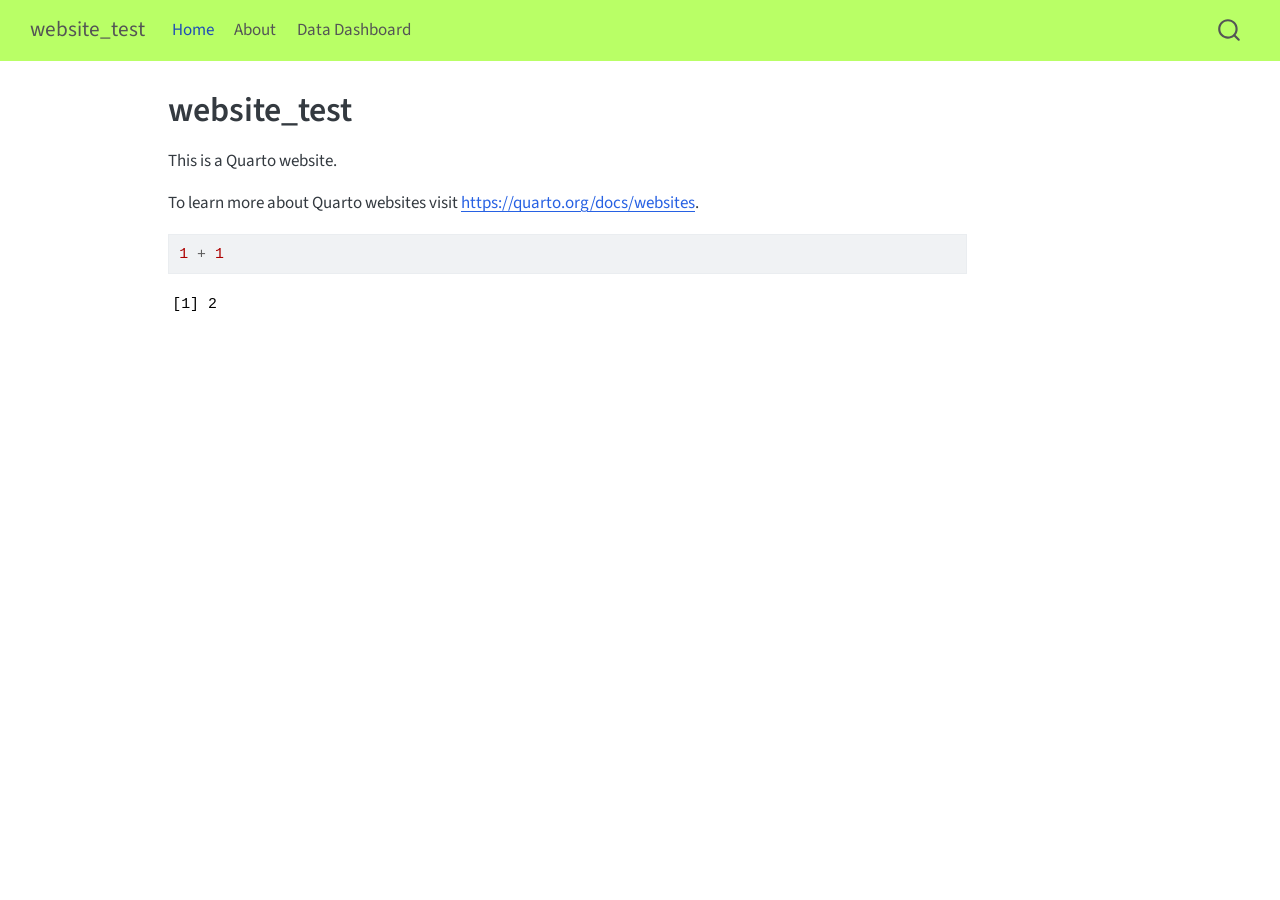
<file: docs/index.html>
<!DOCTYPE html>
<html xmlns="http://www.w3.org/1999/xhtml" lang="en" xml:lang="en"><head>

<meta charset="utf-8">
<meta name="generator" content="quarto-1.7.29">

<meta name="viewport" content="width=device-width, initial-scale=1.0, user-scalable=yes">


<title>website_test</title>
<style>
code{white-space: pre-wrap;}
span.smallcaps{font-variant: small-caps;}
div.columns{display: flex; gap: min(4vw, 1.5em);}
div.column{flex: auto; overflow-x: auto;}
div.hanging-indent{margin-left: 1.5em; text-indent: -1.5em;}
ul.task-list{list-style: none;}
ul.task-list li input[type="checkbox"] {
  width: 0.8em;
  margin: 0 0.8em 0.2em -1em; /* quarto-specific, see https://github.com/quarto-dev/quarto-cli/issues/4556 */ 
  vertical-align: middle;
}
/* CSS for syntax highlighting */
html { -webkit-text-size-adjust: 100%; }
pre > code.sourceCode { white-space: pre; position: relative; }
pre > code.sourceCode > span { display: inline-block; line-height: 1.25; }
pre > code.sourceCode > span:empty { height: 1.2em; }
.sourceCode { overflow: visible; }
code.sourceCode > span { color: inherit; text-decoration: inherit; }
div.sourceCode { margin: 1em 0; }
pre.sourceCode { margin: 0; }
@media screen {
div.sourceCode { overflow: auto; }
}
@media print {
pre > code.sourceCode { white-space: pre-wrap; }
pre > code.sourceCode > span { text-indent: -5em; padding-left: 5em; }
}
pre.numberSource code
  { counter-reset: source-line 0; }
pre.numberSource code > span
  { position: relative; left: -4em; counter-increment: source-line; }
pre.numberSource code > span > a:first-child::before
  { content: counter(source-line);
    position: relative; left: -1em; text-align: right; vertical-align: baseline;
    border: none; display: inline-block;
    -webkit-touch-callout: none; -webkit-user-select: none;
    -khtml-user-select: none; -moz-user-select: none;
    -ms-user-select: none; user-select: none;
    padding: 0 4px; width: 4em;
  }
pre.numberSource { margin-left: 3em;  padding-left: 4px; }
div.sourceCode
  {   }
@media screen {
pre > code.sourceCode > span > a:first-child::before { text-decoration: underline; }
}
</style>


<script src="site_libs/quarto-nav/quarto-nav.js"></script>
<script src="site_libs/quarto-nav/headroom.min.js"></script>
<script src="site_libs/clipboard/clipboard.min.js"></script>
<script src="site_libs/quarto-search/autocomplete.umd.js"></script>
<script src="site_libs/quarto-search/fuse.min.js"></script>
<script src="site_libs/quarto-search/quarto-search.js"></script>
<meta name="quarto:offset" content="./">
<script src="site_libs/quarto-html/quarto.js" type="module"></script>
<script src="site_libs/quarto-html/tabsets/tabsets.js" type="module"></script>
<script src="site_libs/quarto-html/popper.min.js"></script>
<script src="site_libs/quarto-html/tippy.umd.min.js"></script>
<script src="site_libs/quarto-html/anchor.min.js"></script>
<link href="site_libs/quarto-html/tippy.css" rel="stylesheet">
<link href="site_libs/quarto-html/quarto-syntax-highlighting-0815c480559380816a4d1ea211a47e91.css" rel="stylesheet" id="quarto-text-highlighting-styles">
<script src="site_libs/bootstrap/bootstrap.min.js"></script>
<link href="site_libs/bootstrap/bootstrap-icons.css" rel="stylesheet">
<link href="site_libs/bootstrap/bootstrap-dfb324f25d9b1687192fa8be62ac8f9c.min.css" rel="stylesheet" append-hash="true" id="quarto-bootstrap" data-mode="light">
<script id="quarto-search-options" type="application/json">{
  "location": "navbar",
  "copy-button": false,
  "collapse-after": 3,
  "panel-placement": "end",
  "type": "overlay",
  "limit": 50,
  "keyboard-shortcut": [
    "f",
    "/",
    "s"
  ],
  "show-item-context": false,
  "language": {
    "search-no-results-text": "No results",
    "search-matching-documents-text": "matching documents",
    "search-copy-link-title": "Copy link to search",
    "search-hide-matches-text": "Hide additional matches",
    "search-more-match-text": "more match in this document",
    "search-more-matches-text": "more matches in this document",
    "search-clear-button-title": "Clear",
    "search-text-placeholder": "",
    "search-detached-cancel-button-title": "Cancel",
    "search-submit-button-title": "Submit",
    "search-label": "Search"
  }
}</script>


<link rel="stylesheet" href="styles.css">
</head>

<body class="nav-fixed quarto-light">

<div id="quarto-search-results"></div>
  <header id="quarto-header" class="headroom fixed-top">
    <nav class="navbar navbar-expand-lg " data-bs-theme="dark">
      <div class="navbar-container container-fluid">
      <div class="navbar-brand-container mx-auto">
    <a class="navbar-brand" href="./index.html">
    <span class="navbar-title">website_test</span>
    </a>
  </div>
            <div id="quarto-search" class="" title="Search"></div>
          <button class="navbar-toggler" type="button" data-bs-toggle="collapse" data-bs-target="#navbarCollapse" aria-controls="navbarCollapse" role="menu" aria-expanded="false" aria-label="Toggle navigation" onclick="if (window.quartoToggleHeadroom) { window.quartoToggleHeadroom(); }">
  <span class="navbar-toggler-icon"></span>
</button>
          <div class="collapse navbar-collapse" id="navbarCollapse">
            <ul class="navbar-nav navbar-nav-scroll me-auto">
  <li class="nav-item">
    <a class="nav-link active" href="./index.html" aria-current="page"> 
<span class="menu-text">Home</span></a>
  </li>  
  <li class="nav-item">
    <a class="nav-link" href="./about.html"> 
<span class="menu-text">About</span></a>
  </li>  
  <li class="nav-item">
    <a class="nav-link" href="./FCE_dashv1.html"> 
<span class="menu-text">Data Dashboard</span></a>
  </li>  
</ul>
          </div> <!-- /navcollapse -->
            <div class="quarto-navbar-tools">
</div>
      </div> <!-- /container-fluid -->
    </nav>
</header>
<!-- content -->
<div id="quarto-content" class="quarto-container page-columns page-rows-contents page-layout-article page-navbar">
<!-- sidebar -->
<!-- margin-sidebar -->
    <div id="quarto-margin-sidebar" class="sidebar margin-sidebar zindex-bottom">
        
    </div>
<!-- main -->
<main class="content" id="quarto-document-content">

<header id="title-block-header" class="quarto-title-block default">
<div class="quarto-title">
<h1 class="title">website_test</h1>
</div>



<div class="quarto-title-meta">

    
  
    
  </div>
  


</header>


<p>This is a Quarto website.</p>
<p>To learn more about Quarto websites visit <a href="https://quarto.org/docs/websites" class="uri">https://quarto.org/docs/websites</a>.</p>
<div class="cell">
<div class="sourceCode cell-code" id="cb1"><pre class="sourceCode r code-with-copy"><code class="sourceCode r"><span id="cb1-1"><a href="#cb1-1" aria-hidden="true" tabindex="-1"></a><span class="dv">1</span> <span class="sc">+</span> <span class="dv">1</span></span></code><button title="Copy to Clipboard" class="code-copy-button"><i class="bi"></i></button></pre></div>
<div class="cell-output cell-output-stdout">
<pre><code>[1] 2</code></pre>
</div>
</div>



</main> <!-- /main -->
<script id="quarto-html-after-body" type="application/javascript">
  window.document.addEventListener("DOMContentLoaded", function (event) {
    const icon = "";
    const anchorJS = new window.AnchorJS();
    anchorJS.options = {
      placement: 'right',
      icon: icon
    };
    anchorJS.add('.anchored');
    const isCodeAnnotation = (el) => {
      for (const clz of el.classList) {
        if (clz.startsWith('code-annotation-')) {                     
          return true;
        }
      }
      return false;
    }
    const onCopySuccess = function(e) {
      // button target
      const button = e.trigger;
      // don't keep focus
      button.blur();
      // flash "checked"
      button.classList.add('code-copy-button-checked');
      var currentTitle = button.getAttribute("title");
      button.setAttribute("title", "Copied!");
      let tooltip;
      if (window.bootstrap) {
        button.setAttribute("data-bs-toggle", "tooltip");
        button.setAttribute("data-bs-placement", "left");
        button.setAttribute("data-bs-title", "Copied!");
        tooltip = new bootstrap.Tooltip(button, 
          { trigger: "manual", 
            customClass: "code-copy-button-tooltip",
            offset: [0, -8]});
        tooltip.show();    
      }
      setTimeout(function() {
        if (tooltip) {
          tooltip.hide();
          button.removeAttribute("data-bs-title");
          button.removeAttribute("data-bs-toggle");
          button.removeAttribute("data-bs-placement");
        }
        button.setAttribute("title", currentTitle);
        button.classList.remove('code-copy-button-checked');
      }, 1000);
      // clear code selection
      e.clearSelection();
    }
    const getTextToCopy = function(trigger) {
        const codeEl = trigger.previousElementSibling.cloneNode(true);
        for (const childEl of codeEl.children) {
          if (isCodeAnnotation(childEl)) {
            childEl.remove();
          }
        }
        return codeEl.innerText;
    }
    const clipboard = new window.ClipboardJS('.code-copy-button:not([data-in-quarto-modal])', {
      text: getTextToCopy
    });
    clipboard.on('success', onCopySuccess);
    if (window.document.getElementById('quarto-embedded-source-code-modal')) {
      const clipboardModal = new window.ClipboardJS('.code-copy-button[data-in-quarto-modal]', {
        text: getTextToCopy,
        container: window.document.getElementById('quarto-embedded-source-code-modal')
      });
      clipboardModal.on('success', onCopySuccess);
    }
      var localhostRegex = new RegExp(/^(?:http|https):\/\/localhost\:?[0-9]*\//);
      var mailtoRegex = new RegExp(/^mailto:/);
        var filterRegex = new RegExp('/' + window.location.host + '/');
      var isInternal = (href) => {
          return filterRegex.test(href) || localhostRegex.test(href) || mailtoRegex.test(href);
      }
      // Inspect non-navigation links and adorn them if external
     var links = window.document.querySelectorAll('a[href]:not(.nav-link):not(.navbar-brand):not(.toc-action):not(.sidebar-link):not(.sidebar-item-toggle):not(.pagination-link):not(.no-external):not([aria-hidden]):not(.dropdown-item):not(.quarto-navigation-tool):not(.about-link)');
      for (var i=0; i<links.length; i++) {
        const link = links[i];
        if (!isInternal(link.href)) {
          // undo the damage that might have been done by quarto-nav.js in the case of
          // links that we want to consider external
          if (link.dataset.originalHref !== undefined) {
            link.href = link.dataset.originalHref;
          }
        }
      }
    function tippyHover(el, contentFn, onTriggerFn, onUntriggerFn) {
      const config = {
        allowHTML: true,
        maxWidth: 500,
        delay: 100,
        arrow: false,
        appendTo: function(el) {
            return el.parentElement;
        },
        interactive: true,
        interactiveBorder: 10,
        theme: 'quarto',
        placement: 'bottom-start',
      };
      if (contentFn) {
        config.content = contentFn;
      }
      if (onTriggerFn) {
        config.onTrigger = onTriggerFn;
      }
      if (onUntriggerFn) {
        config.onUntrigger = onUntriggerFn;
      }
      window.tippy(el, config); 
    }
    const noterefs = window.document.querySelectorAll('a[role="doc-noteref"]');
    for (var i=0; i<noterefs.length; i++) {
      const ref = noterefs[i];
      tippyHover(ref, function() {
        // use id or data attribute instead here
        let href = ref.getAttribute('data-footnote-href') || ref.getAttribute('href');
        try { href = new URL(href).hash; } catch {}
        const id = href.replace(/^#\/?/, "");
        const note = window.document.getElementById(id);
        if (note) {
          return note.innerHTML;
        } else {
          return "";
        }
      });
    }
    const xrefs = window.document.querySelectorAll('a.quarto-xref');
    const processXRef = (id, note) => {
      // Strip column container classes
      const stripColumnClz = (el) => {
        el.classList.remove("page-full", "page-columns");
        if (el.children) {
          for (const child of el.children) {
            stripColumnClz(child);
          }
        }
      }
      stripColumnClz(note)
      if (id === null || id.startsWith('sec-')) {
        // Special case sections, only their first couple elements
        const container = document.createElement("div");
        if (note.children && note.children.length > 2) {
          container.appendChild(note.children[0].cloneNode(true));
          for (let i = 1; i < note.children.length; i++) {
            const child = note.children[i];
            if (child.tagName === "P" && child.innerText === "") {
              continue;
            } else {
              container.appendChild(child.cloneNode(true));
              break;
            }
          }
          if (window.Quarto?.typesetMath) {
            window.Quarto.typesetMath(container);
          }
          return container.innerHTML
        } else {
          if (window.Quarto?.typesetMath) {
            window.Quarto.typesetMath(note);
          }
          return note.innerHTML;
        }
      } else {
        // Remove any anchor links if they are present
        const anchorLink = note.querySelector('a.anchorjs-link');
        if (anchorLink) {
          anchorLink.remove();
        }
        if (window.Quarto?.typesetMath) {
          window.Quarto.typesetMath(note);
        }
        if (note.classList.contains("callout")) {
          return note.outerHTML;
        } else {
          return note.innerHTML;
        }
      }
    }
    for (var i=0; i<xrefs.length; i++) {
      const xref = xrefs[i];
      tippyHover(xref, undefined, function(instance) {
        instance.disable();
        let url = xref.getAttribute('href');
        let hash = undefined; 
        if (url.startsWith('#')) {
          hash = url;
        } else {
          try { hash = new URL(url).hash; } catch {}
        }
        if (hash) {
          const id = hash.replace(/^#\/?/, "");
          const note = window.document.getElementById(id);
          if (note !== null) {
            try {
              const html = processXRef(id, note.cloneNode(true));
              instance.setContent(html);
            } finally {
              instance.enable();
              instance.show();
            }
          } else {
            // See if we can fetch this
            fetch(url.split('#')[0])
            .then(res => res.text())
            .then(html => {
              const parser = new DOMParser();
              const htmlDoc = parser.parseFromString(html, "text/html");
              const note = htmlDoc.getElementById(id);
              if (note !== null) {
                const html = processXRef(id, note);
                instance.setContent(html);
              } 
            }).finally(() => {
              instance.enable();
              instance.show();
            });
          }
        } else {
          // See if we can fetch a full url (with no hash to target)
          // This is a special case and we should probably do some content thinning / targeting
          fetch(url)
          .then(res => res.text())
          .then(html => {
            const parser = new DOMParser();
            const htmlDoc = parser.parseFromString(html, "text/html");
            const note = htmlDoc.querySelector('main.content');
            if (note !== null) {
              // This should only happen for chapter cross references
              // (since there is no id in the URL)
              // remove the first header
              if (note.children.length > 0 && note.children[0].tagName === "HEADER") {
                note.children[0].remove();
              }
              const html = processXRef(null, note);
              instance.setContent(html);
            } 
          }).finally(() => {
            instance.enable();
            instance.show();
          });
        }
      }, function(instance) {
      });
    }
        let selectedAnnoteEl;
        const selectorForAnnotation = ( cell, annotation) => {
          let cellAttr = 'data-code-cell="' + cell + '"';
          let lineAttr = 'data-code-annotation="' +  annotation + '"';
          const selector = 'span[' + cellAttr + '][' + lineAttr + ']';
          return selector;
        }
        const selectCodeLines = (annoteEl) => {
          const doc = window.document;
          const targetCell = annoteEl.getAttribute("data-target-cell");
          const targetAnnotation = annoteEl.getAttribute("data-target-annotation");
          const annoteSpan = window.document.querySelector(selectorForAnnotation(targetCell, targetAnnotation));
          const lines = annoteSpan.getAttribute("data-code-lines").split(",");
          const lineIds = lines.map((line) => {
            return targetCell + "-" + line;
          })
          let top = null;
          let height = null;
          let parent = null;
          if (lineIds.length > 0) {
              //compute the position of the single el (top and bottom and make a div)
              const el = window.document.getElementById(lineIds[0]);
              top = el.offsetTop;
              height = el.offsetHeight;
              parent = el.parentElement.parentElement;
            if (lineIds.length > 1) {
              const lastEl = window.document.getElementById(lineIds[lineIds.length - 1]);
              const bottom = lastEl.offsetTop + lastEl.offsetHeight;
              height = bottom - top;
            }
            if (top !== null && height !== null && parent !== null) {
              // cook up a div (if necessary) and position it 
              let div = window.document.getElementById("code-annotation-line-highlight");
              if (div === null) {
                div = window.document.createElement("div");
                div.setAttribute("id", "code-annotation-line-highlight");
                div.style.position = 'absolute';
                parent.appendChild(div);
              }
              div.style.top = top - 2 + "px";
              div.style.height = height + 4 + "px";
              div.style.left = 0;
              let gutterDiv = window.document.getElementById("code-annotation-line-highlight-gutter");
              if (gutterDiv === null) {
                gutterDiv = window.document.createElement("div");
                gutterDiv.setAttribute("id", "code-annotation-line-highlight-gutter");
                gutterDiv.style.position = 'absolute';
                const codeCell = window.document.getElementById(targetCell);
                const gutter = codeCell.querySelector('.code-annotation-gutter');
                gutter.appendChild(gutterDiv);
              }
              gutterDiv.style.top = top - 2 + "px";
              gutterDiv.style.height = height + 4 + "px";
            }
            selectedAnnoteEl = annoteEl;
          }
        };
        const unselectCodeLines = () => {
          const elementsIds = ["code-annotation-line-highlight", "code-annotation-line-highlight-gutter"];
          elementsIds.forEach((elId) => {
            const div = window.document.getElementById(elId);
            if (div) {
              div.remove();
            }
          });
          selectedAnnoteEl = undefined;
        };
          // Handle positioning of the toggle
      window.addEventListener(
        "resize",
        throttle(() => {
          elRect = undefined;
          if (selectedAnnoteEl) {
            selectCodeLines(selectedAnnoteEl);
          }
        }, 10)
      );
      function throttle(fn, ms) {
      let throttle = false;
      let timer;
        return (...args) => {
          if(!throttle) { // first call gets through
              fn.apply(this, args);
              throttle = true;
          } else { // all the others get throttled
              if(timer) clearTimeout(timer); // cancel #2
              timer = setTimeout(() => {
                fn.apply(this, args);
                timer = throttle = false;
              }, ms);
          }
        };
      }
        // Attach click handler to the DT
        const annoteDls = window.document.querySelectorAll('dt[data-target-cell]');
        for (const annoteDlNode of annoteDls) {
          annoteDlNode.addEventListener('click', (event) => {
            const clickedEl = event.target;
            if (clickedEl !== selectedAnnoteEl) {
              unselectCodeLines();
              const activeEl = window.document.querySelector('dt[data-target-cell].code-annotation-active');
              if (activeEl) {
                activeEl.classList.remove('code-annotation-active');
              }
              selectCodeLines(clickedEl);
              clickedEl.classList.add('code-annotation-active');
            } else {
              // Unselect the line
              unselectCodeLines();
              clickedEl.classList.remove('code-annotation-active');
            }
          });
        }
    const findCites = (el) => {
      const parentEl = el.parentElement;
      if (parentEl) {
        const cites = parentEl.dataset.cites;
        if (cites) {
          return {
            el,
            cites: cites.split(' ')
          };
        } else {
          return findCites(el.parentElement)
        }
      } else {
        return undefined;
      }
    };
    var bibliorefs = window.document.querySelectorAll('a[role="doc-biblioref"]');
    for (var i=0; i<bibliorefs.length; i++) {
      const ref = bibliorefs[i];
      const citeInfo = findCites(ref);
      if (citeInfo) {
        tippyHover(citeInfo.el, function() {
          var popup = window.document.createElement('div');
          citeInfo.cites.forEach(function(cite) {
            var citeDiv = window.document.createElement('div');
            citeDiv.classList.add('hanging-indent');
            citeDiv.classList.add('csl-entry');
            var biblioDiv = window.document.getElementById('ref-' + cite);
            if (biblioDiv) {
              citeDiv.innerHTML = biblioDiv.innerHTML;
            }
            popup.appendChild(citeDiv);
          });
          return popup.innerHTML;
        });
      }
    }
  });
  </script>
</div> <!-- /content -->




</body></html>
</file>
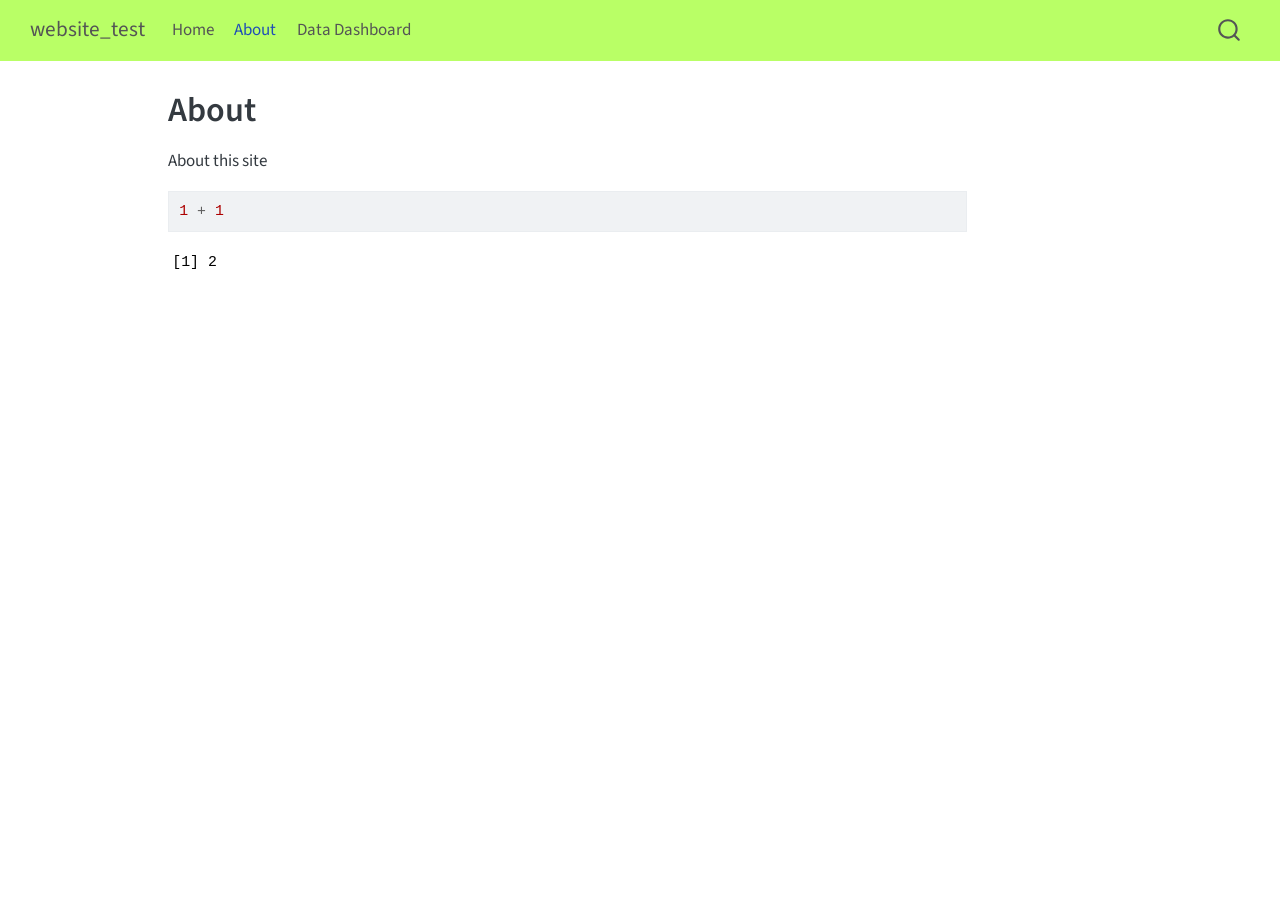
<file: docs/about.html>
<!DOCTYPE html>
<html xmlns="http://www.w3.org/1999/xhtml" lang="en" xml:lang="en"><head>

<meta charset="utf-8">
<meta name="generator" content="quarto-1.7.29">

<meta name="viewport" content="width=device-width, initial-scale=1.0, user-scalable=yes">


<title>About – website_test</title>
<style>
code{white-space: pre-wrap;}
span.smallcaps{font-variant: small-caps;}
div.columns{display: flex; gap: min(4vw, 1.5em);}
div.column{flex: auto; overflow-x: auto;}
div.hanging-indent{margin-left: 1.5em; text-indent: -1.5em;}
ul.task-list{list-style: none;}
ul.task-list li input[type="checkbox"] {
  width: 0.8em;
  margin: 0 0.8em 0.2em -1em; /* quarto-specific, see https://github.com/quarto-dev/quarto-cli/issues/4556 */ 
  vertical-align: middle;
}
/* CSS for syntax highlighting */
html { -webkit-text-size-adjust: 100%; }
pre > code.sourceCode { white-space: pre; position: relative; }
pre > code.sourceCode > span { display: inline-block; line-height: 1.25; }
pre > code.sourceCode > span:empty { height: 1.2em; }
.sourceCode { overflow: visible; }
code.sourceCode > span { color: inherit; text-decoration: inherit; }
div.sourceCode { margin: 1em 0; }
pre.sourceCode { margin: 0; }
@media screen {
div.sourceCode { overflow: auto; }
}
@media print {
pre > code.sourceCode { white-space: pre-wrap; }
pre > code.sourceCode > span { text-indent: -5em; padding-left: 5em; }
}
pre.numberSource code
  { counter-reset: source-line 0; }
pre.numberSource code > span
  { position: relative; left: -4em; counter-increment: source-line; }
pre.numberSource code > span > a:first-child::before
  { content: counter(source-line);
    position: relative; left: -1em; text-align: right; vertical-align: baseline;
    border: none; display: inline-block;
    -webkit-touch-callout: none; -webkit-user-select: none;
    -khtml-user-select: none; -moz-user-select: none;
    -ms-user-select: none; user-select: none;
    padding: 0 4px; width: 4em;
  }
pre.numberSource { margin-left: 3em;  padding-left: 4px; }
div.sourceCode
  {   }
@media screen {
pre > code.sourceCode > span > a:first-child::before { text-decoration: underline; }
}
</style>


<script src="site_libs/quarto-nav/quarto-nav.js"></script>
<script src="site_libs/quarto-nav/headroom.min.js"></script>
<script src="site_libs/clipboard/clipboard.min.js"></script>
<script src="site_libs/quarto-search/autocomplete.umd.js"></script>
<script src="site_libs/quarto-search/fuse.min.js"></script>
<script src="site_libs/quarto-search/quarto-search.js"></script>
<meta name="quarto:offset" content="./">
<script src="site_libs/quarto-html/quarto.js" type="module"></script>
<script src="site_libs/quarto-html/tabsets/tabsets.js" type="module"></script>
<script src="site_libs/quarto-html/popper.min.js"></script>
<script src="site_libs/quarto-html/tippy.umd.min.js"></script>
<script src="site_libs/quarto-html/anchor.min.js"></script>
<link href="site_libs/quarto-html/tippy.css" rel="stylesheet">
<link href="site_libs/quarto-html/quarto-syntax-highlighting-0815c480559380816a4d1ea211a47e91.css" rel="stylesheet" id="quarto-text-highlighting-styles">
<script src="site_libs/bootstrap/bootstrap.min.js"></script>
<link href="site_libs/bootstrap/bootstrap-icons.css" rel="stylesheet">
<link href="site_libs/bootstrap/bootstrap-dfb324f25d9b1687192fa8be62ac8f9c.min.css" rel="stylesheet" append-hash="true" id="quarto-bootstrap" data-mode="light">
<script id="quarto-search-options" type="application/json">{
  "location": "navbar",
  "copy-button": false,
  "collapse-after": 3,
  "panel-placement": "end",
  "type": "overlay",
  "limit": 50,
  "keyboard-shortcut": [
    "f",
    "/",
    "s"
  ],
  "show-item-context": false,
  "language": {
    "search-no-results-text": "No results",
    "search-matching-documents-text": "matching documents",
    "search-copy-link-title": "Copy link to search",
    "search-hide-matches-text": "Hide additional matches",
    "search-more-match-text": "more match in this document",
    "search-more-matches-text": "more matches in this document",
    "search-clear-button-title": "Clear",
    "search-text-placeholder": "",
    "search-detached-cancel-button-title": "Cancel",
    "search-submit-button-title": "Submit",
    "search-label": "Search"
  }
}</script>


<link rel="stylesheet" href="styles.css">
</head>

<body class="nav-fixed quarto-light">

<div id="quarto-search-results"></div>
  <header id="quarto-header" class="headroom fixed-top">
    <nav class="navbar navbar-expand-lg " data-bs-theme="dark">
      <div class="navbar-container container-fluid">
      <div class="navbar-brand-container mx-auto">
    <a class="navbar-brand" href="./index.html">
    <span class="navbar-title">website_test</span>
    </a>
  </div>
            <div id="quarto-search" class="" title="Search"></div>
          <button class="navbar-toggler" type="button" data-bs-toggle="collapse" data-bs-target="#navbarCollapse" aria-controls="navbarCollapse" role="menu" aria-expanded="false" aria-label="Toggle navigation" onclick="if (window.quartoToggleHeadroom) { window.quartoToggleHeadroom(); }">
  <span class="navbar-toggler-icon"></span>
</button>
          <div class="collapse navbar-collapse" id="navbarCollapse">
            <ul class="navbar-nav navbar-nav-scroll me-auto">
  <li class="nav-item">
    <a class="nav-link" href="./index.html"> 
<span class="menu-text">Home</span></a>
  </li>  
  <li class="nav-item">
    <a class="nav-link active" href="./about.html" aria-current="page"> 
<span class="menu-text">About</span></a>
  </li>  
  <li class="nav-item">
    <a class="nav-link" href="./FCE_dashv1.html"> 
<span class="menu-text">Data Dashboard</span></a>
  </li>  
</ul>
          </div> <!-- /navcollapse -->
            <div class="quarto-navbar-tools">
</div>
      </div> <!-- /container-fluid -->
    </nav>
</header>
<!-- content -->
<div id="quarto-content" class="quarto-container page-columns page-rows-contents page-layout-article page-navbar">
<!-- sidebar -->
<!-- margin-sidebar -->
    <div id="quarto-margin-sidebar" class="sidebar margin-sidebar zindex-bottom">
        
    </div>
<!-- main -->
<main class="content" id="quarto-document-content">

<header id="title-block-header" class="quarto-title-block default">
<div class="quarto-title">
<h1 class="title">About</h1>
</div>



<div class="quarto-title-meta">

    
  
    
  </div>
  


</header>


<p>About this site</p>
<div class="cell">
<div class="sourceCode cell-code" id="cb1"><pre class="sourceCode r code-with-copy"><code class="sourceCode r"><span id="cb1-1"><a href="#cb1-1" aria-hidden="true" tabindex="-1"></a><span class="dv">1</span> <span class="sc">+</span> <span class="dv">1</span></span></code><button title="Copy to Clipboard" class="code-copy-button"><i class="bi"></i></button></pre></div>
<div class="cell-output cell-output-stdout">
<pre><code>[1] 2</code></pre>
</div>
</div>



</main> <!-- /main -->
<script id="quarto-html-after-body" type="application/javascript">
  window.document.addEventListener("DOMContentLoaded", function (event) {
    const icon = "";
    const anchorJS = new window.AnchorJS();
    anchorJS.options = {
      placement: 'right',
      icon: icon
    };
    anchorJS.add('.anchored');
    const isCodeAnnotation = (el) => {
      for (const clz of el.classList) {
        if (clz.startsWith('code-annotation-')) {                     
          return true;
        }
      }
      return false;
    }
    const onCopySuccess = function(e) {
      // button target
      const button = e.trigger;
      // don't keep focus
      button.blur();
      // flash "checked"
      button.classList.add('code-copy-button-checked');
      var currentTitle = button.getAttribute("title");
      button.setAttribute("title", "Copied!");
      let tooltip;
      if (window.bootstrap) {
        button.setAttribute("data-bs-toggle", "tooltip");
        button.setAttribute("data-bs-placement", "left");
        button.setAttribute("data-bs-title", "Copied!");
        tooltip = new bootstrap.Tooltip(button, 
          { trigger: "manual", 
            customClass: "code-copy-button-tooltip",
            offset: [0, -8]});
        tooltip.show();    
      }
      setTimeout(function() {
        if (tooltip) {
          tooltip.hide();
          button.removeAttribute("data-bs-title");
          button.removeAttribute("data-bs-toggle");
          button.removeAttribute("data-bs-placement");
        }
        button.setAttribute("title", currentTitle);
        button.classList.remove('code-copy-button-checked');
      }, 1000);
      // clear code selection
      e.clearSelection();
    }
    const getTextToCopy = function(trigger) {
        const codeEl = trigger.previousElementSibling.cloneNode(true);
        for (const childEl of codeEl.children) {
          if (isCodeAnnotation(childEl)) {
            childEl.remove();
          }
        }
        return codeEl.innerText;
    }
    const clipboard = new window.ClipboardJS('.code-copy-button:not([data-in-quarto-modal])', {
      text: getTextToCopy
    });
    clipboard.on('success', onCopySuccess);
    if (window.document.getElementById('quarto-embedded-source-code-modal')) {
      const clipboardModal = new window.ClipboardJS('.code-copy-button[data-in-quarto-modal]', {
        text: getTextToCopy,
        container: window.document.getElementById('quarto-embedded-source-code-modal')
      });
      clipboardModal.on('success', onCopySuccess);
    }
      var localhostRegex = new RegExp(/^(?:http|https):\/\/localhost\:?[0-9]*\//);
      var mailtoRegex = new RegExp(/^mailto:/);
        var filterRegex = new RegExp('/' + window.location.host + '/');
      var isInternal = (href) => {
          return filterRegex.test(href) || localhostRegex.test(href) || mailtoRegex.test(href);
      }
      // Inspect non-navigation links and adorn them if external
     var links = window.document.querySelectorAll('a[href]:not(.nav-link):not(.navbar-brand):not(.toc-action):not(.sidebar-link):not(.sidebar-item-toggle):not(.pagination-link):not(.no-external):not([aria-hidden]):not(.dropdown-item):not(.quarto-navigation-tool):not(.about-link)');
      for (var i=0; i<links.length; i++) {
        const link = links[i];
        if (!isInternal(link.href)) {
          // undo the damage that might have been done by quarto-nav.js in the case of
          // links that we want to consider external
          if (link.dataset.originalHref !== undefined) {
            link.href = link.dataset.originalHref;
          }
        }
      }
    function tippyHover(el, contentFn, onTriggerFn, onUntriggerFn) {
      const config = {
        allowHTML: true,
        maxWidth: 500,
        delay: 100,
        arrow: false,
        appendTo: function(el) {
            return el.parentElement;
        },
        interactive: true,
        interactiveBorder: 10,
        theme: 'quarto',
        placement: 'bottom-start',
      };
      if (contentFn) {
        config.content = contentFn;
      }
      if (onTriggerFn) {
        config.onTrigger = onTriggerFn;
      }
      if (onUntriggerFn) {
        config.onUntrigger = onUntriggerFn;
      }
      window.tippy(el, config); 
    }
    const noterefs = window.document.querySelectorAll('a[role="doc-noteref"]');
    for (var i=0; i<noterefs.length; i++) {
      const ref = noterefs[i];
      tippyHover(ref, function() {
        // use id or data attribute instead here
        let href = ref.getAttribute('data-footnote-href') || ref.getAttribute('href');
        try { href = new URL(href).hash; } catch {}
        const id = href.replace(/^#\/?/, "");
        const note = window.document.getElementById(id);
        if (note) {
          return note.innerHTML;
        } else {
          return "";
        }
      });
    }
    const xrefs = window.document.querySelectorAll('a.quarto-xref');
    const processXRef = (id, note) => {
      // Strip column container classes
      const stripColumnClz = (el) => {
        el.classList.remove("page-full", "page-columns");
        if (el.children) {
          for (const child of el.children) {
            stripColumnClz(child);
          }
        }
      }
      stripColumnClz(note)
      if (id === null || id.startsWith('sec-')) {
        // Special case sections, only their first couple elements
        const container = document.createElement("div");
        if (note.children && note.children.length > 2) {
          container.appendChild(note.children[0].cloneNode(true));
          for (let i = 1; i < note.children.length; i++) {
            const child = note.children[i];
            if (child.tagName === "P" && child.innerText === "") {
              continue;
            } else {
              container.appendChild(child.cloneNode(true));
              break;
            }
          }
          if (window.Quarto?.typesetMath) {
            window.Quarto.typesetMath(container);
          }
          return container.innerHTML
        } else {
          if (window.Quarto?.typesetMath) {
            window.Quarto.typesetMath(note);
          }
          return note.innerHTML;
        }
      } else {
        // Remove any anchor links if they are present
        const anchorLink = note.querySelector('a.anchorjs-link');
        if (anchorLink) {
          anchorLink.remove();
        }
        if (window.Quarto?.typesetMath) {
          window.Quarto.typesetMath(note);
        }
        if (note.classList.contains("callout")) {
          return note.outerHTML;
        } else {
          return note.innerHTML;
        }
      }
    }
    for (var i=0; i<xrefs.length; i++) {
      const xref = xrefs[i];
      tippyHover(xref, undefined, function(instance) {
        instance.disable();
        let url = xref.getAttribute('href');
        let hash = undefined; 
        if (url.startsWith('#')) {
          hash = url;
        } else {
          try { hash = new URL(url).hash; } catch {}
        }
        if (hash) {
          const id = hash.replace(/^#\/?/, "");
          const note = window.document.getElementById(id);
          if (note !== null) {
            try {
              const html = processXRef(id, note.cloneNode(true));
              instance.setContent(html);
            } finally {
              instance.enable();
              instance.show();
            }
          } else {
            // See if we can fetch this
            fetch(url.split('#')[0])
            .then(res => res.text())
            .then(html => {
              const parser = new DOMParser();
              const htmlDoc = parser.parseFromString(html, "text/html");
              const note = htmlDoc.getElementById(id);
              if (note !== null) {
                const html = processXRef(id, note);
                instance.setContent(html);
              } 
            }).finally(() => {
              instance.enable();
              instance.show();
            });
          }
        } else {
          // See if we can fetch a full url (with no hash to target)
          // This is a special case and we should probably do some content thinning / targeting
          fetch(url)
          .then(res => res.text())
          .then(html => {
            const parser = new DOMParser();
            const htmlDoc = parser.parseFromString(html, "text/html");
            const note = htmlDoc.querySelector('main.content');
            if (note !== null) {
              // This should only happen for chapter cross references
              // (since there is no id in the URL)
              // remove the first header
              if (note.children.length > 0 && note.children[0].tagName === "HEADER") {
                note.children[0].remove();
              }
              const html = processXRef(null, note);
              instance.setContent(html);
            } 
          }).finally(() => {
            instance.enable();
            instance.show();
          });
        }
      }, function(instance) {
      });
    }
        let selectedAnnoteEl;
        const selectorForAnnotation = ( cell, annotation) => {
          let cellAttr = 'data-code-cell="' + cell + '"';
          let lineAttr = 'data-code-annotation="' +  annotation + '"';
          const selector = 'span[' + cellAttr + '][' + lineAttr + ']';
          return selector;
        }
        const selectCodeLines = (annoteEl) => {
          const doc = window.document;
          const targetCell = annoteEl.getAttribute("data-target-cell");
          const targetAnnotation = annoteEl.getAttribute("data-target-annotation");
          const annoteSpan = window.document.querySelector(selectorForAnnotation(targetCell, targetAnnotation));
          const lines = annoteSpan.getAttribute("data-code-lines").split(",");
          const lineIds = lines.map((line) => {
            return targetCell + "-" + line;
          })
          let top = null;
          let height = null;
          let parent = null;
          if (lineIds.length > 0) {
              //compute the position of the single el (top and bottom and make a div)
              const el = window.document.getElementById(lineIds[0]);
              top = el.offsetTop;
              height = el.offsetHeight;
              parent = el.parentElement.parentElement;
            if (lineIds.length > 1) {
              const lastEl = window.document.getElementById(lineIds[lineIds.length - 1]);
              const bottom = lastEl.offsetTop + lastEl.offsetHeight;
              height = bottom - top;
            }
            if (top !== null && height !== null && parent !== null) {
              // cook up a div (if necessary) and position it 
              let div = window.document.getElementById("code-annotation-line-highlight");
              if (div === null) {
                div = window.document.createElement("div");
                div.setAttribute("id", "code-annotation-line-highlight");
                div.style.position = 'absolute';
                parent.appendChild(div);
              }
              div.style.top = top - 2 + "px";
              div.style.height = height + 4 + "px";
              div.style.left = 0;
              let gutterDiv = window.document.getElementById("code-annotation-line-highlight-gutter");
              if (gutterDiv === null) {
                gutterDiv = window.document.createElement("div");
                gutterDiv.setAttribute("id", "code-annotation-line-highlight-gutter");
                gutterDiv.style.position = 'absolute';
                const codeCell = window.document.getElementById(targetCell);
                const gutter = codeCell.querySelector('.code-annotation-gutter');
                gutter.appendChild(gutterDiv);
              }
              gutterDiv.style.top = top - 2 + "px";
              gutterDiv.style.height = height + 4 + "px";
            }
            selectedAnnoteEl = annoteEl;
          }
        };
        const unselectCodeLines = () => {
          const elementsIds = ["code-annotation-line-highlight", "code-annotation-line-highlight-gutter"];
          elementsIds.forEach((elId) => {
            const div = window.document.getElementById(elId);
            if (div) {
              div.remove();
            }
          });
          selectedAnnoteEl = undefined;
        };
          // Handle positioning of the toggle
      window.addEventListener(
        "resize",
        throttle(() => {
          elRect = undefined;
          if (selectedAnnoteEl) {
            selectCodeLines(selectedAnnoteEl);
          }
        }, 10)
      );
      function throttle(fn, ms) {
      let throttle = false;
      let timer;
        return (...args) => {
          if(!throttle) { // first call gets through
              fn.apply(this, args);
              throttle = true;
          } else { // all the others get throttled
              if(timer) clearTimeout(timer); // cancel #2
              timer = setTimeout(() => {
                fn.apply(this, args);
                timer = throttle = false;
              }, ms);
          }
        };
      }
        // Attach click handler to the DT
        const annoteDls = window.document.querySelectorAll('dt[data-target-cell]');
        for (const annoteDlNode of annoteDls) {
          annoteDlNode.addEventListener('click', (event) => {
            const clickedEl = event.target;
            if (clickedEl !== selectedAnnoteEl) {
              unselectCodeLines();
              const activeEl = window.document.querySelector('dt[data-target-cell].code-annotation-active');
              if (activeEl) {
                activeEl.classList.remove('code-annotation-active');
              }
              selectCodeLines(clickedEl);
              clickedEl.classList.add('code-annotation-active');
            } else {
              // Unselect the line
              unselectCodeLines();
              clickedEl.classList.remove('code-annotation-active');
            }
          });
        }
    const findCites = (el) => {
      const parentEl = el.parentElement;
      if (parentEl) {
        const cites = parentEl.dataset.cites;
        if (cites) {
          return {
            el,
            cites: cites.split(' ')
          };
        } else {
          return findCites(el.parentElement)
        }
      } else {
        return undefined;
      }
    };
    var bibliorefs = window.document.querySelectorAll('a[role="doc-biblioref"]');
    for (var i=0; i<bibliorefs.length; i++) {
      const ref = bibliorefs[i];
      const citeInfo = findCites(ref);
      if (citeInfo) {
        tippyHover(citeInfo.el, function() {
          var popup = window.document.createElement('div');
          citeInfo.cites.forEach(function(cite) {
            var citeDiv = window.document.createElement('div');
            citeDiv.classList.add('hanging-indent');
            citeDiv.classList.add('csl-entry');
            var biblioDiv = window.document.getElementById('ref-' + cite);
            if (biblioDiv) {
              citeDiv.innerHTML = biblioDiv.innerHTML;
            }
            popup.appendChild(citeDiv);
          });
          return popup.innerHTML;
        });
      }
    }
  });
  </script>
</div> <!-- /content -->




</body></html>
</file>
<file: docs/site_libs/quarto-html/tippy.css>
.tippy-box[data-animation=fade][data-state=hidden]{opacity:0}[data-tippy-root]{max-width:calc(100vw - 10px)}.tippy-box{position:relative;background-color:#333;color:#fff;border-radius:4px;font-size:14px;line-height:1.4;white-space:normal;outline:0;transition-property:transform,visibility,opacity}.tippy-box[data-placement^=top]>.tippy-arrow{bottom:0}.tippy-box[data-placement^=top]>.tippy-arrow:before{bottom:-7px;left:0;border-width:8px 8px 0;border-top-color:initial;transform-origin:center top}.tippy-box[data-placement^=bottom]>.tippy-arrow{top:0}.tippy-box[data-placement^=bottom]>.tippy-arrow:before{top:-7px;left:0;border-width:0 8px 8px;border-bottom-color:initial;transform-origin:center bottom}.tippy-box[data-placement^=left]>.tippy-arrow{right:0}.tippy-box[data-placement^=left]>.tippy-arrow:before{border-width:8px 0 8px 8px;border-left-color:initial;right:-7px;transform-origin:center left}.tippy-box[data-placement^=right]>.tippy-arrow{left:0}.tippy-box[data-placement^=right]>.tippy-arrow:before{left:-7px;border-width:8px 8px 8px 0;border-right-color:initial;transform-origin:center right}.tippy-box[data-inertia][data-state=visible]{transition-timing-function:cubic-bezier(.54,1.5,.38,1.11)}.tippy-arrow{width:16px;height:16px;color:#333}.tippy-arrow:before{content:"";position:absolute;border-color:transparent;border-style:solid}.tippy-content{position:relative;padding:5px 9px;z-index:1}
</file>
<file: docs/site_libs/quarto-html/quarto-syntax-highlighting-0815c480559380816a4d1ea211a47e91.css>
/* quarto syntax highlight colors */
:root {
  --quarto-hl-ot-color: #003B4F;
  --quarto-hl-at-color: #657422;
  --quarto-hl-ss-color: #20794D;
  --quarto-hl-an-color: #5E5E5E;
  --quarto-hl-fu-color: #4758AB;
  --quarto-hl-st-color: #20794D;
  --quarto-hl-cf-color: #003B4F;
  --quarto-hl-op-color: #5E5E5E;
  --quarto-hl-er-color: #AD0000;
  --quarto-hl-bn-color: #AD0000;
  --quarto-hl-al-color: #AD0000;
  --quarto-hl-va-color: #111111;
  --quarto-hl-bu-color: inherit;
  --quarto-hl-ex-color: inherit;
  --quarto-hl-pp-color: #AD0000;
  --quarto-hl-in-color: #5E5E5E;
  --quarto-hl-vs-color: #20794D;
  --quarto-hl-wa-color: #5E5E5E;
  --quarto-hl-do-color: #5E5E5E;
  --quarto-hl-im-color: #00769E;
  --quarto-hl-ch-color: #20794D;
  --quarto-hl-dt-color: #AD0000;
  --quarto-hl-fl-color: #AD0000;
  --quarto-hl-co-color: #5E5E5E;
  --quarto-hl-cv-color: #5E5E5E;
  --quarto-hl-cn-color: #8f5902;
  --quarto-hl-sc-color: #5E5E5E;
  --quarto-hl-dv-color: #AD0000;
  --quarto-hl-kw-color: #003B4F;
}

/* other quarto variables */
:root {
  --quarto-font-monospace: SFMono-Regular, Menlo, Monaco, Consolas, "Liberation Mono", "Courier New", monospace;
}

/* syntax highlight based on Pandoc's rules */
pre > code.sourceCode > span {
  color: #003B4F;
}

code.sourceCode > span {
  color: #003B4F;
}

div.sourceCode,
div.sourceCode pre.sourceCode {
  color: #003B4F;
}

/* Normal */
code span {
  color: #003B4F;
}

/* Alert */
code span.al {
  color: #AD0000;
  font-style: inherit;
}

/* Annotation */
code span.an {
  color: #5E5E5E;
  font-style: inherit;
}

/* Attribute */
code span.at {
  color: #657422;
  font-style: inherit;
}

/* BaseN */
code span.bn {
  color: #AD0000;
  font-style: inherit;
}

/* BuiltIn */
code span.bu {
  font-style: inherit;
}

/* ControlFlow */
code span.cf {
  color: #003B4F;
  font-weight: bold;
  font-style: inherit;
}

/* Char */
code span.ch {
  color: #20794D;
  font-style: inherit;
}

/* Constant */
code span.cn {
  color: #8f5902;
  font-style: inherit;
}

/* Comment */
code span.co {
  color: #5E5E5E;
  font-style: inherit;
}

/* CommentVar */
code span.cv {
  color: #5E5E5E;
  font-style: italic;
}

/* Documentation */
code span.do {
  color: #5E5E5E;
  font-style: italic;
}

/* DataType */
code span.dt {
  color: #AD0000;
  font-style: inherit;
}

/* DecVal */
code span.dv {
  color: #AD0000;
  font-style: inherit;
}

/* Error */
code span.er {
  color: #AD0000;
  font-style: inherit;
}

/* Extension */
code span.ex {
  font-style: inherit;
}

/* Float */
code span.fl {
  color: #AD0000;
  font-style: inherit;
}

/* Function */
code span.fu {
  color: #4758AB;
  font-style: inherit;
}

/* Import */
code span.im {
  color: #00769E;
  font-style: inherit;
}

/* Information */
code span.in {
  color: #5E5E5E;
  font-style: inherit;
}

/* Keyword */
code span.kw {
  color: #003B4F;
  font-weight: bold;
  font-style: inherit;
}

/* Operator */
code span.op {
  color: #5E5E5E;
  font-style: inherit;
}

/* Other */
code span.ot {
  color: #003B4F;
  font-style: inherit;
}

/* Preprocessor */
code span.pp {
  color: #AD0000;
  font-style: inherit;
}

/* SpecialChar */
code span.sc {
  color: #5E5E5E;
  font-style: inherit;
}

/* SpecialString */
code span.ss {
  color: #20794D;
  font-style: inherit;
}

/* String */
code span.st {
  color: #20794D;
  font-style: inherit;
}

/* Variable */
code span.va {
  color: #111111;
  font-style: inherit;
}

/* VerbatimString */
code span.vs {
  color: #20794D;
  font-style: inherit;
}

/* Warning */
code span.wa {
  color: #5E5E5E;
  font-style: italic;
}

.prevent-inlining {
  content: "</";
}

/*# sourceMappingURL=d398365ccb532ba00fe56d6aa1025863.css.map */
</file>
<file: docs/styles.css>
/* css styles */

.navbar {
  background-color: #b9ff66;
}

.body {
  background-color: tan;
}
</file>
